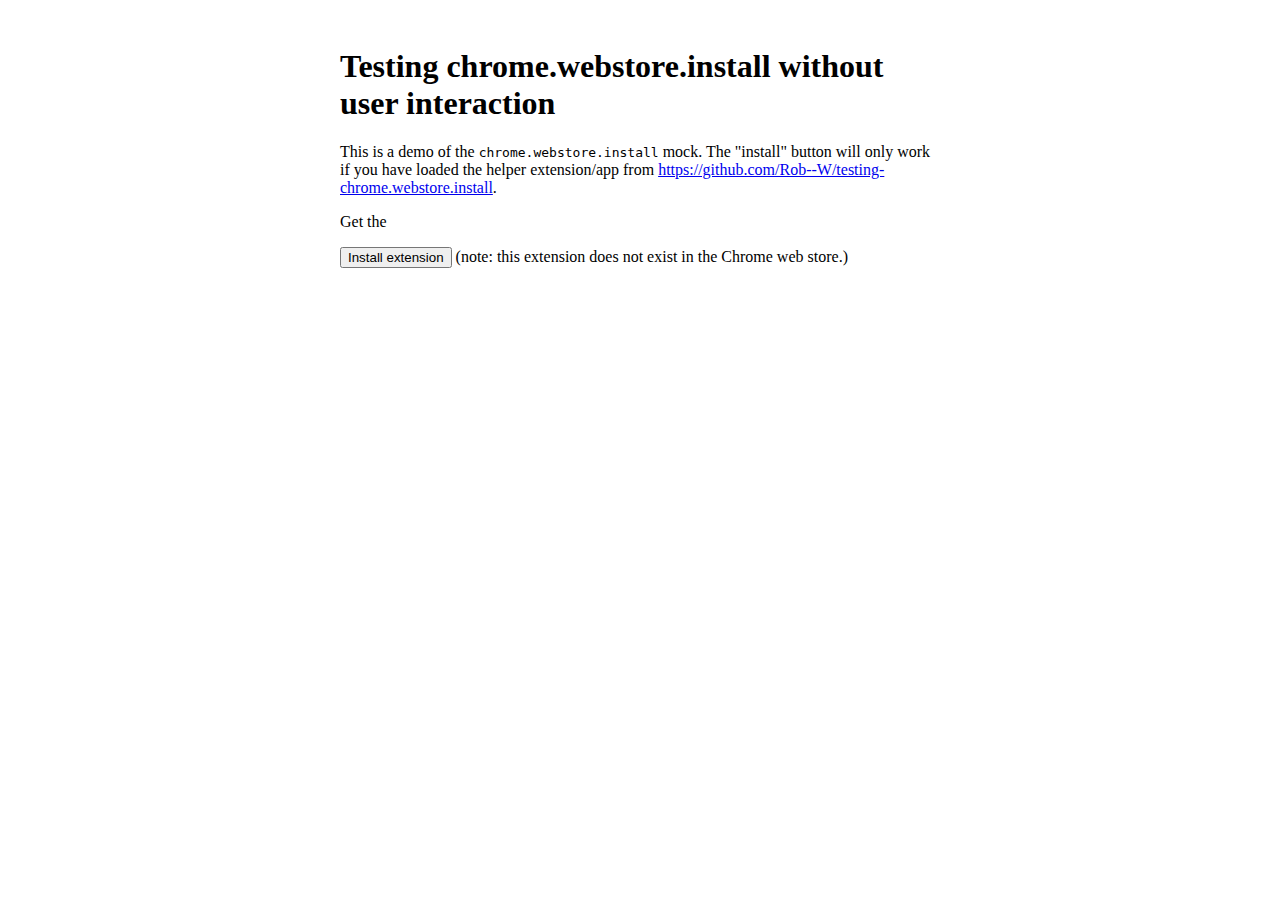
<file: testing-chrome.webstore.install-master/sample/chrome.webstore.install-demo.html>
<!DOCTYPE html>
<html>
<head>
<title>Testing inline installation</title>
<meta name="robots" content="noindex">
<link rel="chrome-webstore-item" href="https://chrome.google.com/webstore/detail/fjghafacfnaofjohgbnnckmliohilmlg">
<link rel="canonical" href="https://robwu.nl/s/chrome.webstore.install-demo.html">
<style>
    body {
        margin: 3em auto;
        width: 600px;
    }
</style>
</head>
<body>
<p>
    <h1>Testing chrome.webstore.install without user interaction</h1>
    This is a demo of the <code>chrome.webstore.install</code> mock.
    The "install" button will only work if you have loaded the helper extension/app from
    <a href="https://github.com/Rob--W/testing-chrome.webstore.install">https://github.com/Rob--W/testing-chrome.webstore.install</a>.
</p>
<p>
    Get the 
</p>
<p>
    <button id="install-extension">Install extension</button> (note: this extension does not exist in the Chrome web store.)
</p>



<script>
function onInstalled() {
    button.disabled = true;
    button.textContent = 'The extension has been installed.';
    // In reality, you would show some nice features on the page.
}
var button = document.getElementById('install-extension');
if (document.documentElement.hasAttribute('attribute-set-by-extension')) {
    onInstalled();
} else {
    button.onclick = function() {
        chrome.webstore.install(undefined, function() {
            onInstalled();
        }, function(error, errorCode) {
            alert('chrome.webstore.install failed. Error:\n' + error);
        });
    };
}
</script>
</body>
</html>
</file>
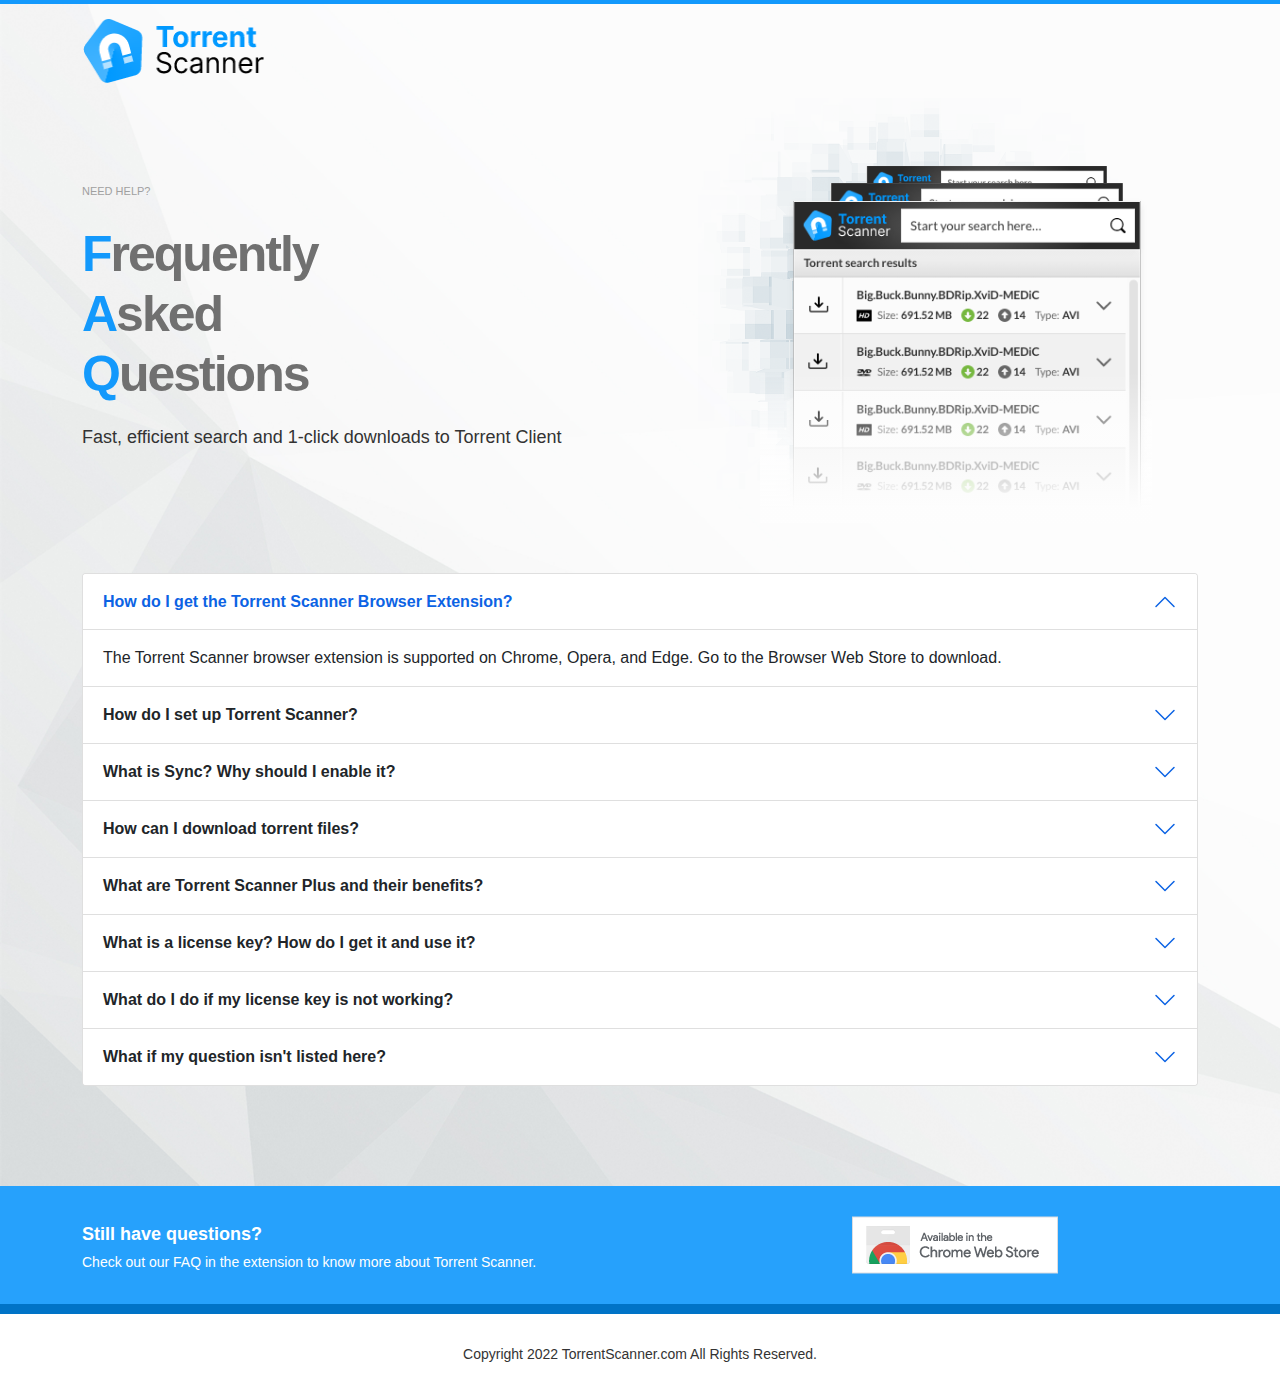
<file: Profile 3/Extensions/aegnopegbbhjeeiganiajffnalhlkkjb/1.4.0_0/faq.html>
<html lang="en"><head><meta charset="utf-8"><meta name="viewport" content="width=device-width,initial-scale=1"><title>FAQ | Torrent Scanner</title><style>body {
            padding: 0;
            margin: 0;
            font-family: sans-serif !important;
            border-top: 4px solid #1399FC;
            background: url(img/assets/faq/site-bg.png) no-repeat;
            background-size: cover;
        }

        .logo img {
            width: 182px;
            height: 64px;
            margin: 15px 0;
        }

        .splash {
            margin-bottom: 50px;
        }

        .slide-img {
            text-align: center;
        }

        .splash p.mini-desc {
            color: #A0A0A0;
            letter-spacing: 0px;
            font-size: 11px;
            margin: 80px 0 20px;
        }

        .splash h1 {
            font: 700 50px/60px sans-serif;
            letter-spacing: -2px;
            margin: 20px 0;
            color: #707070;
        }

        .splash h1 span {
            color: #1399FC;
        }
        .splash p {
            font: normal normal normal 18px/26px sans-serif;
            line-height: 26px;
            color: #333333;
        }
        .accordion {
            margin-bottom: 100px;
        }
        .accordion-button::after {
            width: 1.5rem !important;
            height: 1.5rem !important;
            background-size: 1.5rem !important;
        }
        .accordion-button::after {
            background-image: url("data:image/svg+xml,%3csvg xmlns='http://www.w3.org/2000/svg' viewBox='0 0 16 16' fill='%230c63e4'%3e%3cpath fill-rule='evenodd' d='M1.646 4.646a.5.5 0 0 1 .708 0L8 10.293l5.646-5.647a.5.5 0 0 1 .708.708l-6 6a.5.5 0 0 1-.708 0l-6-6a.5.5 0 0 1 0-.708z'/%3e%3c/svg%3e") !important;
        }
        .accordion-button:not(.collapsed) {
            background-color: #ffffff !important;
        }
        .footer-top {
            border-bottom: 10px solid #0073C7;
            background: #26A1FC 0% 0% no-repeat padding-box;
        }
        .footer-top h5 {
            font: 700 18px/26px "inter-bold",sans-serif;
            color: #ffffff;
            margin-top: 35px;
            margin-bottom: 5px;
        }
        footer p {
            font-size: 14px;
            font-synthesis: 26px;
            letter-spacing: 0px;
            color: #FFFFFF;
        }
        footer img {
            display: block;
            margin: 30px 10px;
        }
        .footer-bottom {
            background-color: #FFFFFF;
        }
        .footer-bottom p {
            margin: 0;
            color: #333333;
            line-height: 80px;
            text-align: center;
        }</style><link rel="stylesheet" href="css/bootstrap.min.css"><script src="js/lib/bootstrap.bundle.min.js"></script></head><body><div class="container"><header><a href="#" class="logo"><img src="img/assets/faq/ts-free-header-logo.png" alt="Torrent Scanner"></a></header><div class="main"><div class="row splash"><div class="col-md-6 col-sm-12"><p class="mini-desc">NEED HELP?</p><h1><span class="color-blue">F</span>requently<br><span class="color-blue">A</span>sked<br><span class="color-blue">Q</span>uestions</h1><p>Fast, efficient search and 1-click downloads to Torrent Client</p></div><div class="col-md-6 col-sm-12 slide-img"><img src="img/assets/faq/splash.png" alt="Torrent Scanner Screens"></div></div><div class="row"><div class="accordion" id="accordionFaq"><div class="accordion-item"><h2 class="accordion-header" id="headingOne"><button class="accordion-button" type="button" data-bs-toggle="collapse" data-bs-target="#collapseOne" aria-expanded="true" aria-controls="collapseOne"><strong>How do I get the Torrent Scanner Browser Extension?</strong></button></h2><div id="collapseOne" class="accordion-collapse collapse show" aria-labelledby="headingOne" data-bs-parent="#accordionFaq"><div class="accordion-body">The Torrent Scanner browser extension is supported on Chrome, Opera, and Edge. Go to the Browser Web Store to download.</div></div></div><div class="accordion-item"><h2 class="accordion-header" id="headingTwo"><button class="accordion-button collapsed" type="button" data-bs-toggle="collapse" data-bs-target="#collapseTwo" aria-expanded="false" aria-controls="collapseTwo"><strong>How do I set up Torrent Scanner?</strong></button></h2><div id="collapseTwo" class="accordion-collapse collapse" aria-labelledby="headingTwo" data-bs-parent="#accordionFaq"><div class="accordion-body"><p><strong>After the extension is successfully added to the browser.</strong></p><ol><li><p>Pin Torrent Scanner to your browser.</p><p>Click the <strong>"Grey Puzzle"</strong> icon at the top right of your browser toolbar. Find Torrent Scanner and click the <strong></strong>"Pin" icon.</p></li><li><p>Sync Torrent Scanner to Torrent Client</p><p>In the Torrent Scanner extension, click the <strong>"Sync"</strong> icon on the bottom left, to activate the <strong>"Messaging Permission"</strong>, to sync results with Torrent Client.</p></li><li><p>Search for torrents</p><p>Start searching for torrents from Torrent Scanner to find the latest torrents directly from the extension.</p></li></ol></div></div></div><div class="accordion-item"><h2 class="accordion-header" id="headingThree"><button class="accordion-button collapsed" type="button" data-bs-toggle="collapse" data-bs-target="#collapseThree" aria-expanded="false" aria-controls="collapseThree"><strong>What is Sync? Why should I enable it?</strong></button></h2><div id="collapseThree" class="accordion-collapse collapse" aria-labelledby="headingThree" data-bs-parent="#accordionFaq"><div class="accordion-body"><p>The extension can sync results with Torrent Client for instant downloading.</p><p>To activate this feature, please click on the<string>"Activate Messaging Permission"</string>, and then on the Chrome message to activate the <strong>"Messaging Permission"</strong>.</p></div></div></div><div class="accordion-item"><h2 class="accordion-header" id="headingFour"><button class="accordion-button collapsed" type="button" data-bs-toggle="collapse" data-bs-target="#collapseFour" aria-expanded="false" aria-controls="collapseFour"><strong>How can I download torrent files?</strong></button></h2><div id="collapseFour" class="accordion-collapse collapse" aria-labelledby="headingFour" data-bs-parent="#accordionFaq"><div class="accordion-body"><ul><li><p>Install any Torrent Web desktop client</p></li><li><p>Search for the torrent on the web or the extension</p></li><li><p>Click on the download button in the extension</p></li></ul></div></div></div><div class="accordion-item"><h2 class="accordion-header" id="headingFive"><button class="accordion-button collapsed" type="button" data-bs-toggle="collapse" data-bs-target="#collapseFive" aria-expanded="false" aria-controls="collapseFive"><strong>What are Torrent Scanner Plus and their benefits?</strong></button></h2><div id="collapseFive" class="accordion-collapse collapse" aria-labelledby="headingFive" data-bs-parent="#accordionFaq"><div class="accordion-body"><p>Up to 90% of torrents are unsafe. The new Torrent Scanner Plus Malware and ensure you download safe torrents.</p><p><strong>Torrent Scanner Plus includes:</strong></p><ul><li>Security: block all threats</li><li>Works with any search engine</li><li>Detailed Torrent info</li><li>Premium support</li></ul></div></div></div><div class="accordion-item"><h2 class="accordion-header" id="headingSix"><button class="accordion-button collapsed" type="button" data-bs-toggle="collapse" data-bs-target="#collapseSix" aria-expanded="false" aria-controls="collapseSix"><strong>What is a license key? How do I get it and use it?</strong></button></h2><div id="collapseSix" class="accordion-collapse collapse" aria-labelledby="headingSix" data-bs-parent="#accordionFaq"><div class="accordion-body"><p>It is an activation key to access Torrent Scanner Plus features.</p><p>You can purchase the license key from here. Once successfully purchased, an email will be sent to you with the license key. Copy the license key and paste it into the extension's “License” and activate it.</p></div></div></div><div class="accordion-item"><h2 class="accordion-header" id="headingSeven"><button class="accordion-button collapsed" type="button" data-bs-toggle="collapse" data-bs-target="#collapseSeven" aria-expanded="false" aria-controls="collapseSeven"><strong>What do I do if my license key is not working?</strong></button></h2><div id="collapseSeven" class="accordion-collapse collapse" aria-labelledby="headingSeven" data-bs-parent="#accordionFaq"><div class="accordion-body"><p>For any issues related to the license, payment, and order-related support, please contact us at Email: <a href="mailto:support@torrentscanner.zendesk.com">support@torrentscanner.zendesk.com</a> or <a href="mailto:pcsoftwareinfo.com">pcsoftwareinfo.com</a></p><p>Phone: <a href="https://pcsoftwareinfo.com/contact.aspx" target="_blank">Click here</a></p></div></div></div><div class="accordion-item"><h2 class="accordion-header" id="headingEight"><button class="accordion-button collapsed" type="button" data-bs-toggle="collapse" data-bs-target="#collapseEight" aria-expanded="false" aria-controls="collapseEight"><strong>What if my question isn't listed here?</strong></button></h2><div id="collapseEight" class="accordion-collapse collapse" aria-labelledby="headingEight" data-bs-parent="#accordionFaq"><div class="accordion-body"><p>Please email us at <a href="mailto:helptorrentscanner@gmail.com">helptorrentscanner@gmail.com</a> with any further questions. We will aim to reply as quickly as possible.</p></div></div></div></div></div></div></div><footer><div class="footer-top"><div class="container"><div class="row"><div class="col-md-8 col-sm-12"><h5>Still have questions?</h5><p>Check out our FAQ in the extension to know more about Torrent Scanner.</p></div><div class="col-md-4 col-sm-12"><a href="https://chrome.google.com/webstore/detail/safe-torrent-scanner/aegnopegbbhjeeiganiajffnalhlkkjb?hl=en" target="_black" data-index="0"><img src="img/assets/faq/chrome-store-logo.png"></a></div></div></div></div><div class="footer-bottom"><p>Copyright 2022 TorrentScanner.com All Rights Reserved.</p></div></footer></body></html>
</file>
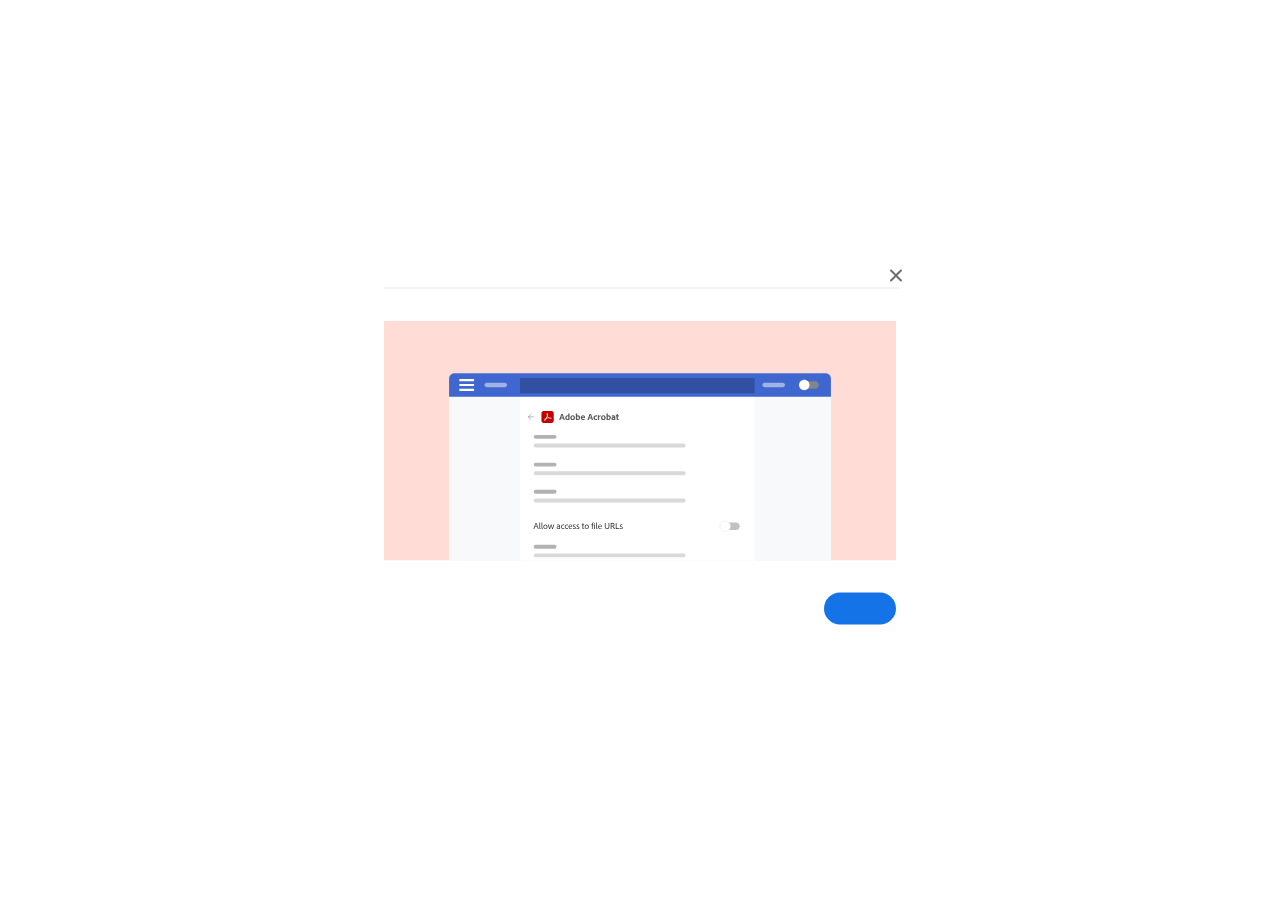
<file: Profile 3/Extensions/efaidnbmnnnibpcajpcglclefindmkaj/24.2.1.1_0/browser/js/local-fte.html>
<!DOCTYPE html>
<!--
/*************************************************************************
* ADOBE CONFIDENTIAL
* ___________________
*
*  Copyright 2015 Adobe Systems Incorporated
*  All Rights Reserved.
*
* NOTICE:  All information contained herein is, and remains
* the property of Adobe Systems Incorporated and its suppliers,
* if any.  The intellectual and technical concepts contained
* herein are proprietary to Adobe Systems Incorporated and its
* suppliers and are protected by all applicable intellectual property laws,
* including trade secret and or copyright laws.
* Dissemination of this information or reproduction of this material
* is strictly forbidden unless prior written permission is obtained
* from Adobe Systems Incorporated.
**************************************************************************/
-->

<html>

<head>
    <meta charset="UTF-8">
    <link href="../css/core.css" type="text/css" rel="stylesheet" />
    <link href="../css/local-fte.css" type="text/css" rel="stylesheet" />
    <script src="../../libs/jquery-3.1.1.min.js"></script>
    <script type="module" src="./local-fte.js"></script>
</head>

<body>
    <title>&#65279;</title>
    <div id="fteLocalFile" class="acrobat-only-local-fte">
        <div class="local-fte-dialog">
            <div id="closeLocalFte" class="close-button"/></div>
            <div id="localFteTitle" class="title translate"></div>
            <div class="seperator"></div>
            <div id="localFteDescription" class="description translate"></div>
            <div class="local-file-animated-fte"></div>
            <div class="buttons">
                <div id="localFteDontShowAgain" class="dontShowAgain">
                    <input id="localFteDontShowAgainInput" type="checkbox" hidden>
                    <div id="localFteDontShowAgainText" class="dontShowAgainText translate" hidden></div>
                </div>
                <button id="continueLocalFte" class="type-spectrum-Button type-spectrum-Button--cta">
                    <span id="localFteContinue" class="type-spectrum-Button-label translate"></span>
                </button>
            </div>
        </div>
    </div>
</body>

</html>
</file>
<file: Profile 3/Extensions/efaidnbmnnnibpcajpcglclefindmkaj/24.2.1.1_0/browser/css/core.css>
/*************************************************************************
* ADOBE CONFIDENTIAL
* ___________________
*
*  Copyright 2015 Adobe Systems Incorporated
*  All Rights Reserved.
*
* NOTICE:  All information contained herein is, and remains
* the property of Adobe Systems Incorporated and its suppliers,
* if any.  The intellectual and technical concepts contained
* herein are proprietary to Adobe Systems Incorporated and its
* suppliers and are protected by all applicable intellectual property laws,
* including trade secret and or copyright laws.
* Dissemination of this information or reproduction of this material
* is strictly forbidden unless prior written permission is obtained
* from Adobe Systems Incorporated.
**************************************************************************/
@font-face{font-family:AdobeClean-Bold;src:url(fonts/AdobeClean-Bold.otf) format("opentype")}.link-button{color:#2175c8;border:none;background-color:transparent;cursor:pointer;line-height:20px;margin:0 auto;font-size:12px;display:block}.control-button{-webkit-appearance:none;background:#2175c8;border-radius:2px;border:none;box-sizing:border-box;color:#fff;cursor:pointer;display:inline-block;font-family:adobe-clean,sans-serif;font-size:18px;font-weight:400;line-height:40px;margin-left:6px;min-width:150px;opacity:1;padding:0 30px;position:relative;text-align:center;text-decoration:none;text-shadow:0 1px 0 rgba(0,0,0,.2);white-space:nowrap;transition:all .5s}.control-button:hover{background:#1b65b4}.control-button:active{background-color:#0e539b;box-shadow:inset 0 0 2px 2px rgba(0,37,77,.15)}.button-light-grey{-webkit-appearance:none;background:none;border:1px solid #9e9e9e;box-sizing:border-box;border-radius:2px;color:#797979;cursor:pointer;display:inline-block;font-family:adobe-clean,sans-serif;font-size:18px;font-weight:400;opacity:1;text-align:center;text-decoration:none;text-shadow:none;white-space:nowrap}.button-light-grey:hover{background:#f2f2f2;background:rgba(0,0,0,.05)}.button-light-grey:active{background:#dfdfdf;box-shadow:inset 0 0 2px 2px rgba(0,0,0,.1)}input[type=email],input[type=text]{background:#fff;border:1px solid #cbcbcb;color:#5d5d5d;font-family:adobe-clean,sans-serif;font-size:14px;font-weight:400;height:36px;margin:0;padding-left:12px;-moz-transition:opacity .1s;-webkit-appearance:none;transition:opacity .1s;-moz-user-select:text;-ms-user-select:text;-webkit-user-select:text;user-select:text}input[type=email]:focus,input[type=text]:focus,textarea:focus{border:1px solid #1973cb;outline:none}.hidden{display:none!important}.type-spectrum-Button{border-width:2px;border-style:solid;border-radius:16px;cursor:pointer;min-height:32px;height:auto;min-width:72px;padding:4px 14px;padding-bottom:5px;padding-top:3px}.type-spectrum-Button,.type-spectrum-Button--cta{font-size:14px;font-weight:700;font-family:adobe-clean,Adobe Clean,sans-serif}.type-spectrum-Button--cta{background-color:#1473e6;border-color:#1473e6;color:#fff}.type-spectrum-Button--cta:active{background-color:#093d70!important;border-color:#093d70!important;outline:none}.type-spectrum-Button--cta:hover{background-color:#0d66d0;border-color:#0d66d0;outline:none}.type-spectrum-Button--cta:focus{outline:none}.type-spectrum-Button-label{align-self:center;justify-self:center;text-align:center;font-family:AdobeClean-Bold;width:100%}.type-spectrum-Button--primary{background-color:transparent;border-color:#fff}.type-spectrum-Button--cancel{color:#505050;font-family:adobe-clean,Adobe Clean,sans-serif;font-weight:700;font-size:14px}.type-spectrum-Button--cancel:active{background-color:#e9e6e6;outline:none}.type-spectrum-Button--cancel:focus,.type-spectrum-Button--cancel:hover{color:#000;outline:none}.action-buttons{text-align:end}
</file>
<file: Profile 3/Extensions/efaidnbmnnnibpcajpcglclefindmkaj/24.2.1.1_0/browser/css/local-fte.css>
/*************************************************************************
* ADOBE CONFIDENTIAL
* ___________________
*
*  Copyright 2015 Adobe Systems Incorporated
*  All Rights Reserved.
*
* NOTICE:  All information contained herein is, and remains
* the property of Adobe Systems Incorporated and its suppliers,
* if any.  The intellectual and technical concepts contained
* herein are proprietary to Adobe Systems Incorporated and its
* suppliers and are protected by all applicable intellectual property laws,
* including trade secret and or copyright laws.
* Dissemination of this information or reproduction of this material
* is strictly forbidden unless prior written permission is obtained
* from Adobe Systems Incorporated.
**************************************************************************/
@font-face{font-family:AdobeClean-Regular;src:url(fonts/AdobeClean-Regular.otf) format("opentype")}@font-face{font-family:AdobeClean-Bold;src:url(fonts/AdobeClean-Bold.otf) format("opentype")}.acrobat-only-local-fte{height:auto;width:576px;position:absolute;top:50%;left:50%;transform:translate(-50%,-50%);background:#fff;border-radius:4px;overflow:hidden}.local-file-animated-fte{height:240px;width:512px;margin-top:16px;margin-bottom:32px;background-image:url(../images/OpenInAcrobatEN_Anim_030423_v01.svg);background-size:cover}.transparent-background{background:#323639 0 0 no-repeat padding-box;opacity:.8;height:100%;width:100%;position:absolute;top:0;left:0}.local-fte-dialog{display:flex;margin:32px;flex-direction:column}.local-fte-dialog .title{font-family:AdobeClean-Bold;font-size:18px;color:#000}.local-fte-dialog .seperator{background-color:#eaeaea;height:1px;width:516px;margin-top:12px;margin-bottom:16px}.local-fte-dialog .description{font-family:AdobeClean-Regular;font-size:14px;color:#222}.local-fte-dialog .buttons{display:flex;height:auto;justify-content:space-between}.local-fte-dialog .dontShowAgain{display:flex;margin-top:8px;margin-bottom:8px;gap:5px}.local-fte-dialog .dontShowAgainText{font-family:AdobeClean-Regular;font-size:14px;color:#222}.local-fte-dialog .close-button{position:absolute;right:18px;top:18px;height:28px;width:28px;background-image:url(../images/s_crosslarge_18_n.svg);background-repeat:no-repeat;background-position:50%}.local-fte-dialog .close-button:hover{filter:brightness(30%)}
</file>
